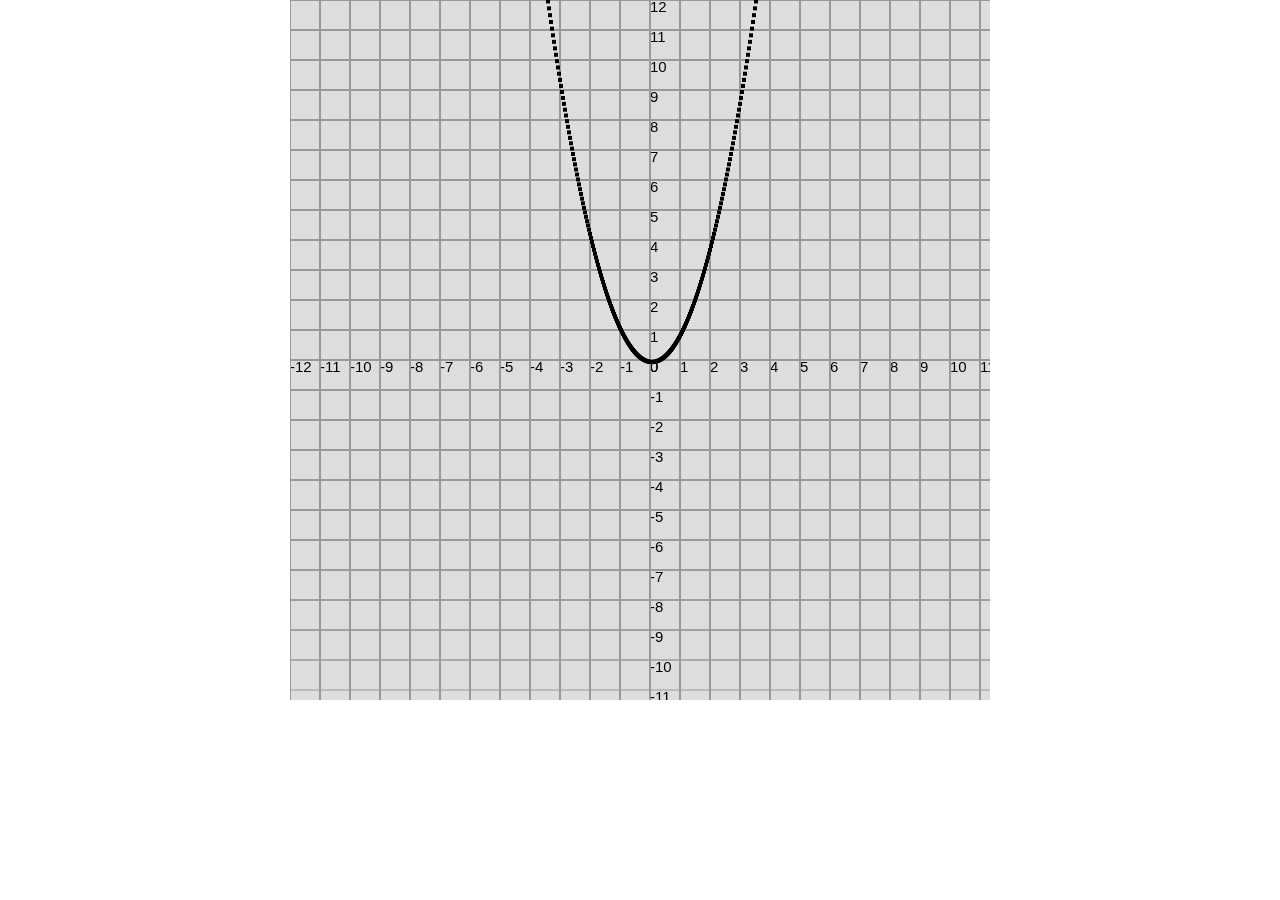
<file: index1.html>
<!DOCTYPE HTML>

<html>

<head>

<meta http-equiv="Content-Type" content="text/html; charset=UTF-8">
<title>�������������</title>

<link rel="stylesheet" href="style.css">


</head>


<body>
<canvas id="canvas_plot" height="700" width="700"></canvas>


<script src="./index.js">



</script>
</body>

</html>
</file>
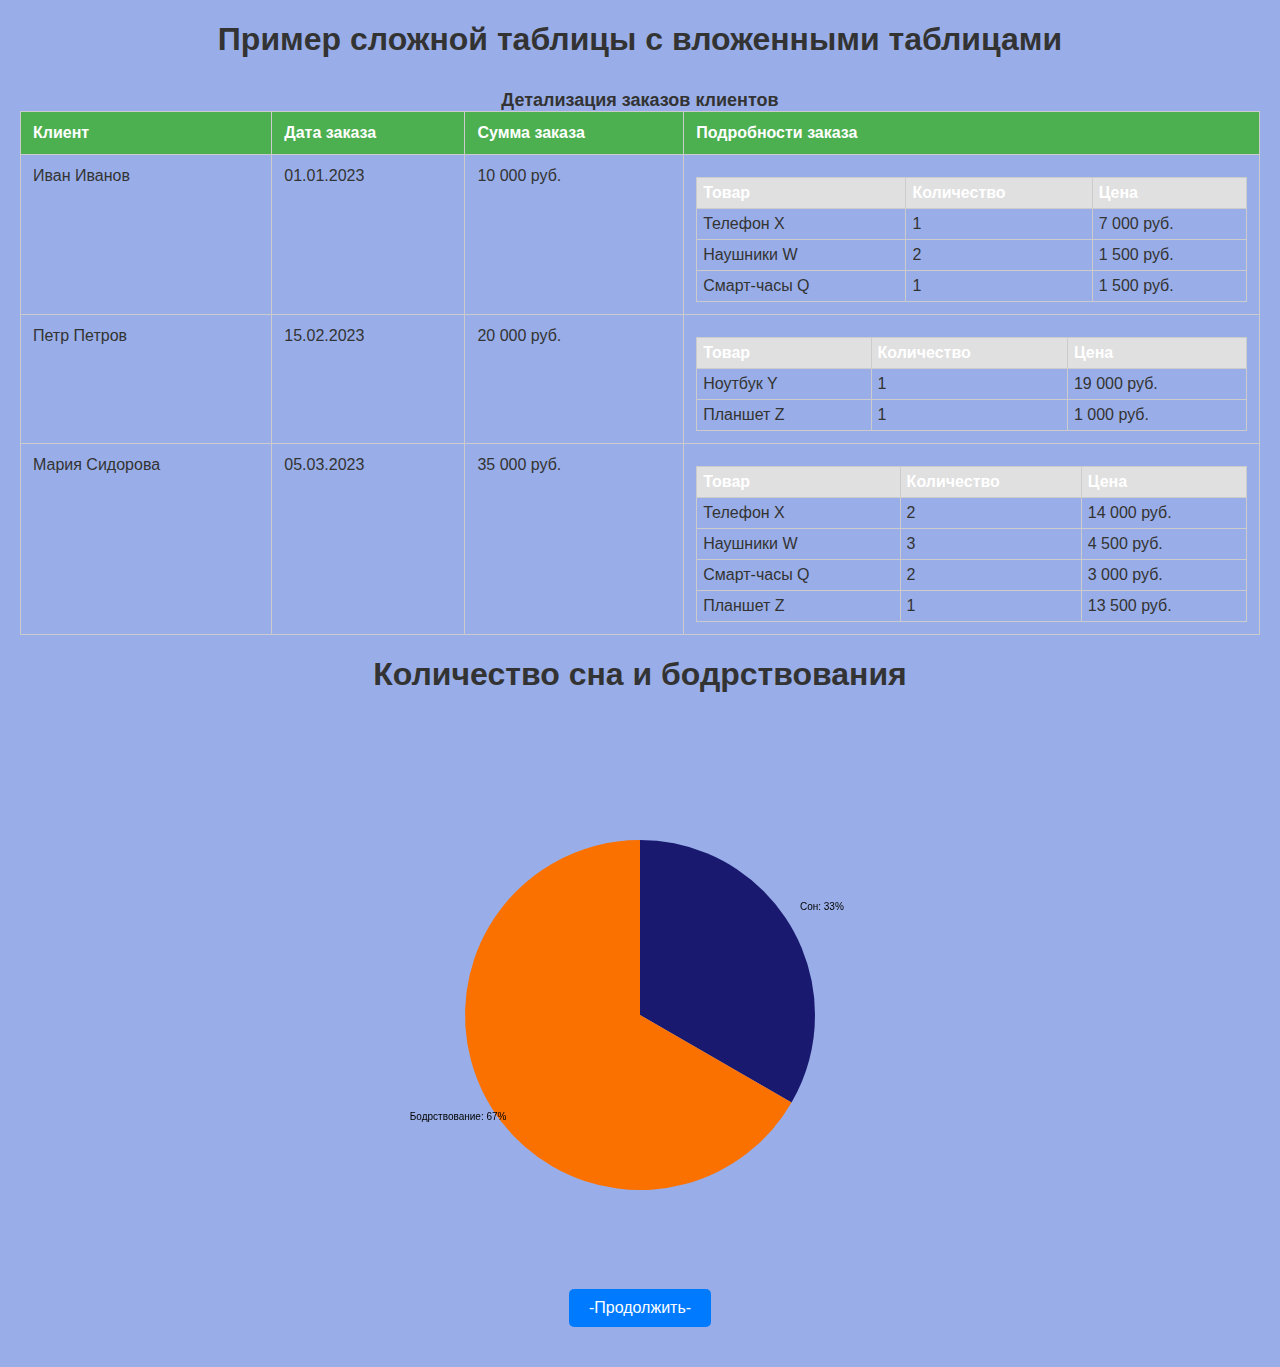
<file: index2.html>
<!DOCTYPE html>
<html lang="ru">

<head>
	<meta charset="UTF-8">
	<title>Диплом</title>
  <link rel="stylesheet" href="html.css">
	<style>
		body {
			font-family: Arial, sans-serif;
			margin: 20px;
		}

		h1 {
			text-align: center;
		}

		table {
			width: 100%;
			border-collapse: collapse;
			border-spacing: 0;
		}

		th,
		td {
			padding: 12px;
			text-align: left;
			vertical-align: top;
			border: 1px solid #ccc;
		}

		th {
			background-color: #4CAF50;
			color: white;
			font-weight: bold;
		}

		tfoot th {
			background-color: #ddd;
			font-style: italic;
		}

		caption {
			font-size: 18px;
			font-weight: bold;
			margin-top: 10px;
		}

		.nested-table {
			width: 100%;
			border-collapse: collapse;
			border-spacing: 0;
			margin-top: 10px;
		}

		.nested-table th,
		.nested-table td {
			padding: 6px;
			text-align: left;
			vertical-align: top;
			border: 1px solid #ccc;
		}

		.nested-table th {
			background-color: #e0e0e0;
			font-weight: bold;
		}
	</style>
</head>

<body>

	<h1>Пример сложной таблицы с вложенными таблицами</h1>

	<table>
		<caption>Детализация заказов клиентов</caption>
		<thead>
			<tr>
				<th>Клиент</th>
				<th>Дата заказа</th>
				<th>Сумма заказа</th>
				<th>Подробности заказа</th>
			</tr>
		</thead>
		<tbody>
			<tr>
				<td>Иван Иванов</td>
				<td>01.01.2023</td>
				<td>10 000 руб.</td>
				<td>
					<table class="nested-table">
						<tr>
							<th>Товар</th>
							<th>Количество</th>
							<th>Цена</th>
						</tr>
						<tr>
							<td>Телефон X</td>
							<td>1</td>
							<td>7 000 руб.</td>
						</tr>
						<tr>
							<td>Наушники W</td>
							<td>2</td>
							<td>1 500 руб.</td>
						</tr>
						<tr>
							<td>Смарт-часы Q</td>
							<td>1</td>
							<td>1 500 руб.</td>
						</tr>
					</table>
				</td>
			</tr>
			<tr>
				<td>Петр Петров</td>
				<td>15.02.2023</td>
				<td>20 000 руб.</td>
				<td>
					<table class="nested-table">
						<tr>
							<th>Товар</th>
							<th>Количество</th>
							<th>Цена</th>
						</tr>
						<tr>
							<td>Ноутбук Y</td>
							<td>1</td>
							<td>19 000 руб.</td>
						</tr>
						<tr>
							<td>Планшет Z</td>
							<td>1</td>
							<td>1 000 руб.</td>
						</tr>
					</table>
				</td>
			</tr>
			<tr>
				<td>Мария Сидорова</td>
				<td>05.03.2023</td>
				<td>35 000 руб.</td>
				<td>
					<table class="nested-table">
						<tr>
							<th>Товар</th>
							<th>Количество</th>
							<th>Цена</th>
						</tr>
						<tr>
							<td>Телефон X</td>
							<td>2</td>
							<td>14 000 руб.</td>
						</tr>
						<tr>
							<td>Наушники W</td>
							<td>3</td>
							<td>4 500 руб.</td>
						</tr>
						<tr>
							<td>Смарт-часы Q</td>
							<td>2</td>
							<td>3 000 руб.</td>
						</tr>
						<tr>
							<td>Планшет Z</td>
							<td>1</td>
							<td>13 500 руб.</td>
						</tr>
					</table>
				</td>
			</tr>
		</tbody>
	</table>

</body>

</html>
<!DOCTYPE html>
<html lang="ru">

<head>
	<meta charset="UTF-8">
	<meta name="viewport" content="width=device-width, initial-scale=1.0">
	<title>Круговая диаграмма</title>
	<style>
		body {
			font-family: Arial, sans-serif;
			text-align: center;
		}

		canvas {
			margin-top: 50px;
		}

		#tooltip {
			position: absolute;
			background-color: white;
			border: 1px solid black;
			padding: 10px;
			display: none;
		}
	</style>
</head>

<body>
	<h1>Количество сна и бодрствования</h1>

	<!-- Canvas для диаграммы -->
	<canvas id="chart" width="500" height="500"></canvas>

	<!-- Контейнер для всплывающих данных -->
	<div id="tooltip"></div>

	<script>
		// Получаем контекст canvas
        const ctx = document.getElementById('chart').getContext('2d');
        const tooltip = document.getElementById('tooltip');

        // Данные для диаграммы
        const data = [
            { label: 'Сон', value: 8, color: '#191970' },
            { label: 'Бодрствование', value: 16, color: '#fa7100' }
        ];

        // Функция для рисования круговой диаграммы
        function drawChart(data) {
            let total = data.reduce((acc, cur) => acc + cur.value, 0);
            let startAngle = -Math.PI / 2;
            let endAngle;
            let xText, yText;
            
            for (let i = 0; i < data.length; i++) {
                endAngle = startAngle + ((data[i].value / total) * Math.PI * 2);
                
                ctx.beginPath();
                ctx.moveTo(250, 250); // Центр круга
                ctx.arc(250, 250, 175, startAngle, endAngle);
                ctx.lineTo(250, 250);
                ctx.fillStyle = data[i].color;
                ctx.fill();

                // Координаты для подписей
                xText = 250 + Math.cos(startAngle + (endAngle - startAngle) / 2) * 210;
                yText = 250 + Math.sin(startAngle + (endAngle - startAngle) / 2) * 210;

                // Отображение подписей
                ctx.font = '10x Arial';
                ctx.textAlign = 'center';
                ctx.fillStyle = '#000'; // Цвет текста
                ctx.fillText(`${data[i].label}: ${(data[i].value / total * 100).toFixed(0)}%`, xText, yText);

                startAngle = endAngle;
            }
        }

        // Функция для обработки события mousemove
        function onMouseMove(event) {
            const rect = event.target.getBoundingClientRect();
            const x = event.clientX - rect.left;
            const y = event.clientY - rect.top;

            // Проверяем, находится ли курсор внутри одного из сегментов
            const angle = Math.atan2(y - 250, x - 250);
            let currentSegment = null;

            let startAngle = -Math.PI / 2;
            let endAngle;
            let total = data.reduce((acc, cur) => acc + cur.value, 0);

            for (let i = 0; i < data.length; i++) {
                endAngle = startAngle + ((data[i].value / total) * Math.PI * 2);

                if (angle >= startAngle && angle < endAngle) {
                    currentSegment = i;
                    break;
                }

                startAngle = endAngle;
            }

            // Если найден сегмент, показываем всплывающее окно  //
            if (currentSegment !== null) {
                const segmentData = data[currentSegment];
                const percent = (segmentData.value / total * 100).toFixed(0);

                tooltip.style.display = 'block';
                tooltip.innerHTML = `${segmentData.label}: ${percent}%`;
                tooltip.style.left = `${event.pageX + 15}px`;
                tooltip.style.top = `${event.pageY + 15}px`;
            } else {
                tooltip.style.display = 'none';
            }
        }

        // Добавляем обработчик события mousemove
        document.getElementById('chart').addEventListener('mousemove', onMouseMove);

        // Вызываем функцию для рисования диаграммы
        drawChart(data);
	</script>
	 <div class="container">
   <a href="index2.html" class="button-style">-Продолжить-</a>
  </div>
</body>

</html>
</file>
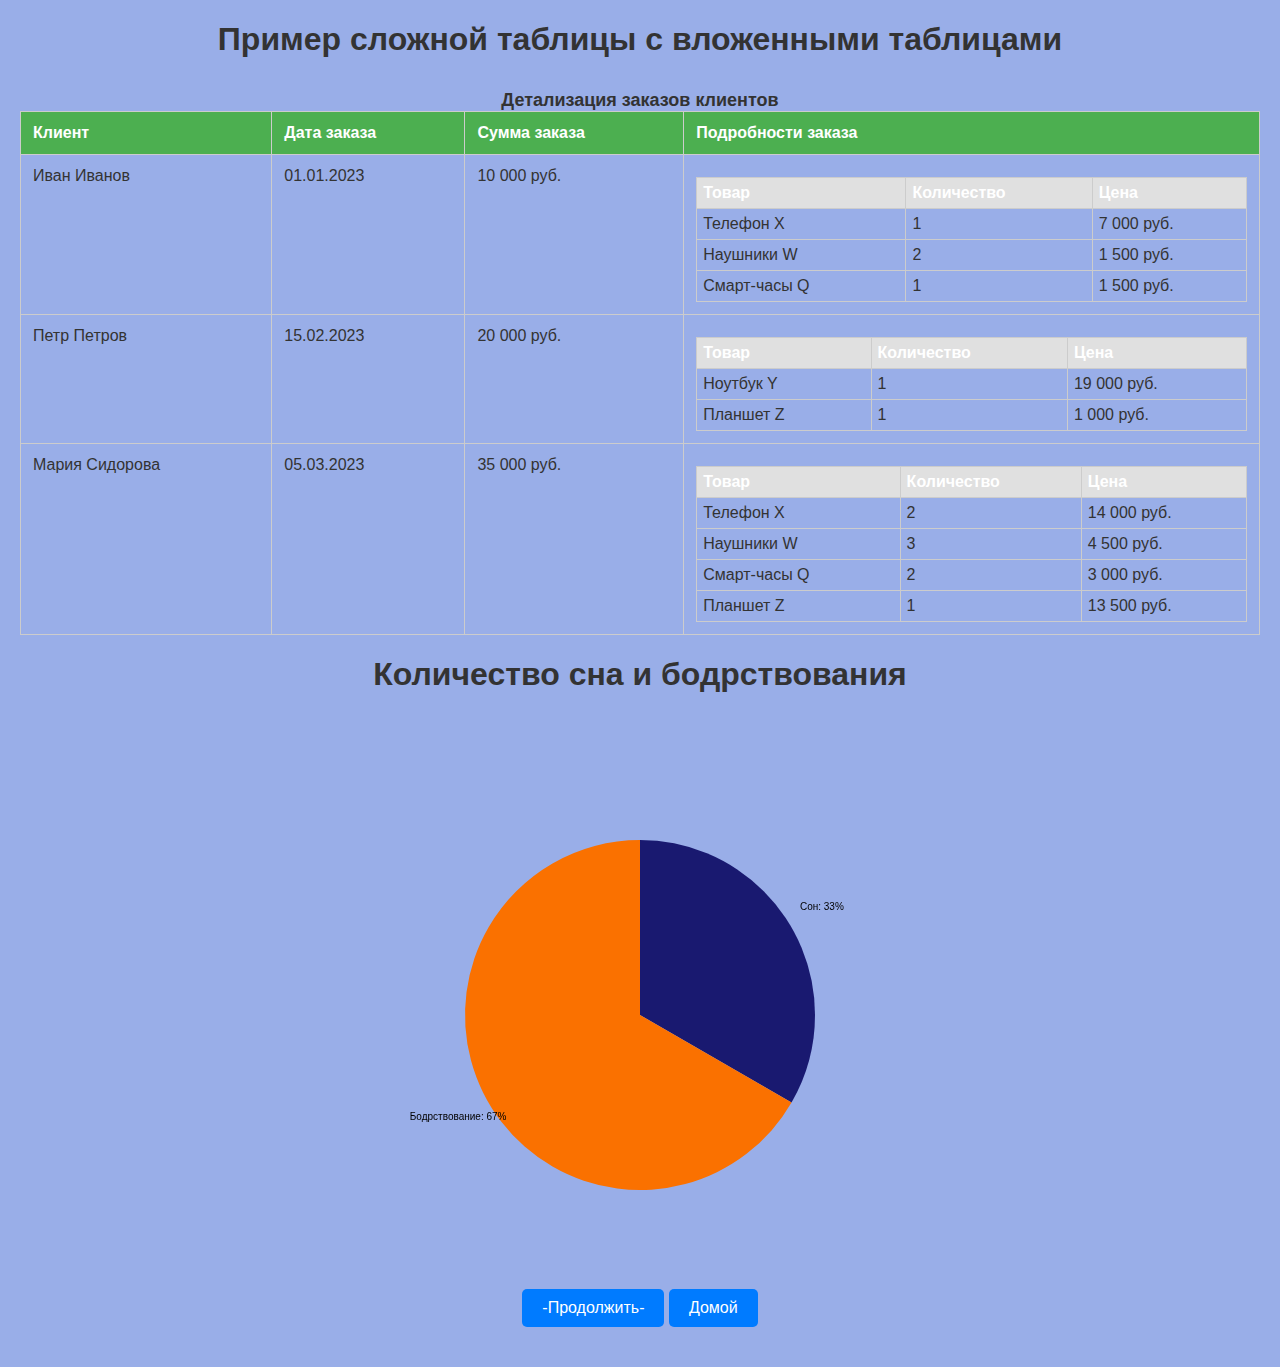
<file: index3.html>
<!DOCTYPE html>
<!DOCTYPE html>
<html lang="ru">

<head>
	<meta charset="UTF-8">
	<title>Диплом</title>
  <link rel="stylesheet" href="html.css">
	<style>
		body {
			font-family: Arial, sans-serif;
			margin: 20px;
		}

		h1 {
			text-align: center;
		}

		table {
			width: 100%;
			border-collapse: collapse;
			border-spacing: 0;
		}

		th,
		td {
			padding: 12px;
			text-align: left;
			vertical-align: top;
			border: 1px solid #ccc;
		}

		th {
			background-color: #4CAF50;
			color: white;
			font-weight: bold;
		}

		tfoot th {
			background-color: #ddd;
			font-style: italic;
		}

		caption {
			font-size: 18px;
			font-weight: bold;
			margin-top: 10px;
		}

		.nested-table {
			width: 100%;
			border-collapse: collapse;
			border-spacing: 0;
			margin-top: 10px;
		}

		.nested-table th,
		.nested-table td {
			padding: 6px;
			text-align: left;
			vertical-align: top;
			border: 1px solid #ccc;
		}

		.nested-table th {
			background-color: #e0e0e0;
			font-weight: bold;
		}
	</style>
</head>

<body>

	<h1>Пример сложной таблицы с вложенными таблицами</h1>

	<table>
		<caption>Детализация заказов клиентов</caption>
		<thead>
			<tr>
				<th>Клиент</th>
				<th>Дата заказа</th>
				<th>Сумма заказа</th>
				<th>Подробности заказа</th>
			</tr>
		</thead>
		<tbody>
			<tr>
				<td>Иван Иванов</td>
				<td>01.01.2023</td>
				<td>10 000 руб.</td>
				<td>
					<table class="nested-table">
						<tr>
							<th>Товар</th>
							<th>Количество</th>
							<th>Цена</th>
						</tr>
						<tr>
							<td>Телефон X</td>
							<td>1</td>
							<td>7 000 руб.</td>
						</tr>
						<tr>
							<td>Наушники W</td>
							<td>2</td>
							<td>1 500 руб.</td>
						</tr>
						<tr>
							<td>Смарт-часы Q</td>
							<td>1</td>
							<td>1 500 руб.</td>
						</tr>
					</table>
				</td>
			</tr>
			<tr>
				<td>Петр Петров</td>
				<td>15.02.2023</td>
				<td>20 000 руб.</td>
				<td>
					<table class="nested-table">
						<tr>
							<th>Товар</th>
							<th>Количество</th>
							<th>Цена</th>
						</tr>
						<tr>
							<td>Ноутбук Y</td>
							<td>1</td>
							<td>19 000 руб.</td>
						</tr>
						<tr>
							<td>Планшет Z</td>
							<td>1</td>
							<td>1 000 руб.</td>
						</tr>
					</table>
				</td>
			</tr>
			<tr>
				<td>Мария Сидорова</td>
				<td>05.03.2023</td>
				<td>35 000 руб.</td>
				<td>
					<table class="nested-table">
						<tr>
							<th>Товар</th>
							<th>Количество</th>
							<th>Цена</th>
						</tr>
						<tr>
							<td>Телефон X</td>
							<td>2</td>
							<td>14 000 руб.</td>
						</tr>
						<tr>
							<td>Наушники W</td>
							<td>3</td>
							<td>4 500 руб.</td>
						</tr>
						<tr>
							<td>Смарт-часы Q</td>
							<td>2</td>
							<td>3 000 руб.</td>
						</tr>
						<tr>
							<td>Планшет Z</td>
							<td>1</td>
							<td>13 500 руб.</td>
						</tr>
					</table>
				</td>
			</tr>
		</tbody>
	</table>

</body>

</html>
<!DOCTYPE html>
<html lang="ru">

<head>
	<meta charset="UTF-8">
	<meta name="viewport" content="width=device-width, initial-scale=1.0">
	<title>Круговая диаграмма</title>
	<style>
		body {
			font-family: Arial, sans-serif;
			text-align: center;
		}

		canvas {
			margin-top: 50px;
		}

		#tooltip {
			position: absolute;
			background-color: white;
			border: 1px solid black;
			padding: 10px;
			display: none;
		}
	</style>
</head>

<body>
	<h1>Количество сна и бодрствования</h1>

	<!-- Canvas для диаграммы -->
	<canvas id="chart" width="500" height="500"></canvas>

	<!-- Контейнер для всплывающих данных -->
	<div id="tooltip"></div>

	<script>
		// Получаем контекст canvas
        const ctx = document.getElementById('chart').getContext('2d');
        const tooltip = document.getElementById('tooltip');

        // Данные для диаграммы
        const data = [
            { label: 'Сон', value: 8, color: '#191970' },
            { label: 'Бодрствование', value: 16, color: '#fa7100' }
        ];

        // Функция для рисования круговой диаграммы
        function drawChart(data) {
            let total = data.reduce((acc, cur) => acc + cur.value, 0);
            let startAngle = -Math.PI / 2;
            let endAngle;
            let xText, yText;
            
            for (let i = 0; i < data.length; i++) {
                endAngle = startAngle + ((data[i].value / total) * Math.PI * 2);
                
                ctx.beginPath();
                ctx.moveTo(250, 250); // Центр круга
                ctx.arc(250, 250, 175, startAngle, endAngle);
                ctx.lineTo(250, 250);
                ctx.fillStyle = data[i].color;
                ctx.fill();

                // Координаты для подписей
                xText = 250 + Math.cos(startAngle + (endAngle - startAngle) / 2) * 210;
                yText = 250 + Math.sin(startAngle + (endAngle - startAngle) / 2) * 210;

                // Отображение подписей
                ctx.font = '10x Arial';
                ctx.textAlign = 'center';
                ctx.fillStyle = '#000'; // Цвет текста
                ctx.fillText(`${data[i].label}: ${(data[i].value / total * 100).toFixed(0)}%`, xText, yText);

                startAngle = endAngle;
            }
        }

        // Функция для обработки события mousemove
        function onMouseMove(event) {
            const rect = event.target.getBoundingClientRect();
            const x = event.clientX - rect.left;
            const y = event.clientY - rect.top;

            // Проверяем, находится ли курсор внутри одного из сегментов
            const angle = Math.atan2(y - 250, x - 250);
            let currentSegment = null;

            let startAngle = -Math.PI / 2;
            let endAngle;
            let total = data.reduce((acc, cur) => acc + cur.value, 0);

            for (let i = 0; i < data.length; i++) {
                endAngle = startAngle + ((data[i].value / total) * Math.PI * 2);

                if (angle >= startAngle && angle < endAngle) {
                    currentSegment = i;
                    break;
                }

                startAngle = endAngle;
            }

            // Если найден сегмент, показываем всплывающее окно  //
            if (currentSegment !== null) {
                const segmentData = data[currentSegment];
                const percent = (segmentData.value / total * 100).toFixed(0);

                tooltip.style.display = 'block';
                tooltip.innerHTML = `${segmentData.label}: ${percent}%`;
                tooltip.style.left = `${event.pageX + 15}px`;
                tooltip.style.top = `${event.pageY + 15}px`;
            } else {
                tooltip.style.display = 'none';
            }
        }

        // Добавляем обработчик события mousemove
        document.getElementById('chart').addEventListener('mousemove', onMouseMove);

        // Вызываем функцию для рисования диаграммы
        drawChart(data);
	</script>
	 <div class="container">
   <a href="index3.html" class="button-style">-Продолжить-</a>
   <a href="https://kea25k.github.io/diplom/" class="button-style">Домой</a>
  </div>
</body>

</html>
</file>
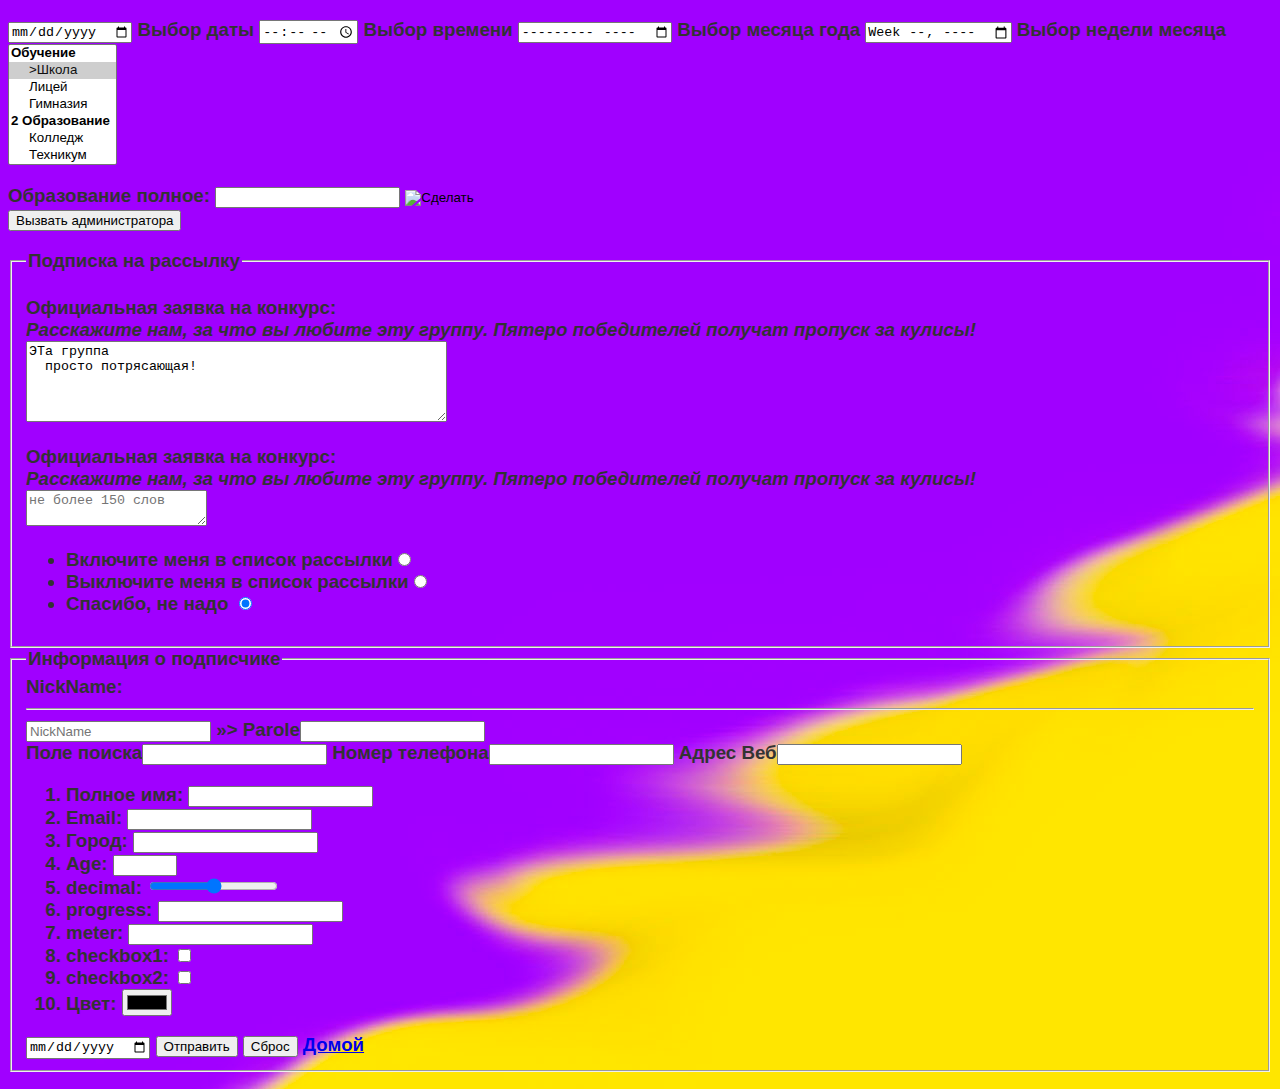
<file: index4.html>
<!DOCTYPE html>
<html lang="ru">
  <meta charset="utf-8">
  <link rel="stylesheet" href="html.css"> 
</meta>
<head>
<link rel="stylesheet" href="html.css"> 
<meta http-equiv="Content-Type" content="text/html; charset=UTF-8">
     <link rel="icon" href="dip4.jpg" height="24">
<title>Диплом</title>
</head>
  <body>
<h3><input type="date" tabindex="1">
Выбор даты
<input type="time" tabindex="3">
Выбор времени
<input type="month" tabindex="2">
Выбор месяца года
<input type="week" tabindex="4">
Выбор недели месяца<br>
  <style>
  body {
    background-image: url("dip2.jpg");
  }
  </style>
  
<select name="icecream" size="7" multiple> 
<optgroup label="Обучение">
<option selected="selected">>Школа</option>
<option >Лицей</option>
  <option>Гимназия</option> 
</optgroup>
<optgroup label="2 Образование">
<option>Колледж</option> 
  <option>Техникум</option> 
  <option>Вуз</option> 
<option selected="selected">>Университет</option> 
</optgroup>
</select>
  
<p>Образование полное: <input type="text" 
list="edulevel" name="education">
<datalist id = "edulevel" >
<option value="Среднее">
<option value="Средне специальное"> 
<option value="Bысшее">
</datalist>
  
  <input type="image" value="Сделать" src=""> <br>
<input type="button" value="Вызвать администратора" name="butt">

<fieldset>
  
 
<p>
  <label>Официальная заявка на конкурс:<br>
<em>Расскажите нам, за что вы любите эту группу. Пятеро победителей получат пропуск за кулисы!</em><br>
<textarea name="contest_entry" rows="5" cols="50">ЭTa группа 
  просто потрясающая! </textarea></label></p>
<p><label>Официальная заявка на конкурс:<br>
  <em>Расскажите нам, за что вы любите эту группу. Пятеро победителей получат пропуск за кулисы!</em><br></label> 
<textarea name="contest_entry" placeholder="не более 150 слов">
</textarea>
  </p>
  
  
<Legend>Подписка на рассылку</Legend>
<ul>

<li><label>Включите меня в список paccылки<input type="radio" name="list" value="yes" checked="checked"></label></li>
<li><label>Выключите меня в список paccылки<input type="radio" name="list" value="yes" checked="checked"></label></li>


  <li><label>Спасибо, не надо <input type="radio" name="list" value="yes" checked="checked"></label></li>
</ul>
</fieldset>

<fieldset>
<legend>Информация о подписчике</legend>
 
  <label for="fio">NickName:</label>
  <hr>
  <input type="text" name="fio" id="fio" placeholder="NickName" required accesskey="n"> »> <label>Parole<input type="password" name="pswd" maxlength="8"required accesskey="п" id="formpswd"/></label><br>
  
  <label>Поле поиска<input type="search"required accesskey="о"></label>
  <label>Номер телефона<input type="tel"required accesskey="н"></label>
  <label>Адрес Веб<input type="url"required accesskey="а"></label>
  
  
 <ol> 
<li><label>Полное имя: <input type="text" name="name" maxlength="20" requiend ></label></li>
  <li><label for="email">Email:</label> 
    <input type="email" id="email" name="email" required accesskey="e"></li>
<li><label>Город: <input type="text" name="statenx"required accesskey="g"></label></li>
  <li><label>Age: <input type="number" name="cnumx" min="1" max="100" required accesskey="a"></label></li>
  <li><label>decimal: <input type="range" name="decimalx" min="1" max="100" step="10"required accesskey="d"></label></li>
  <li><label>progress: <input type="progress" name="progressx"required accesskey="p"></label></li> 
    <li><label>meter: <input type="meter" name="meterx"required accesskey="m"></label></li> 
  <li><label>checkbox1: <input type="checkbox" name="checkboxx"required accesskey="1"></label></li> 
  <li><label>checkbox2: <input type="checkbox" name="checkboxx"required accesskey="2"></label></li> 
  <li><label>Цвет: <input type="color" name="colorx"required accesskey="c"</label></li>
  </ol>
  <input type="date" namе="имя" valuе="2013-01-14"required accesskey="i">
    <input type="submit" value="Отправить">
      <input type="reset" value="Сброс">
    <a href="https://kea25k.github.io/diplom/">Домой</a>

  </fieldset></р></h3>
</file>
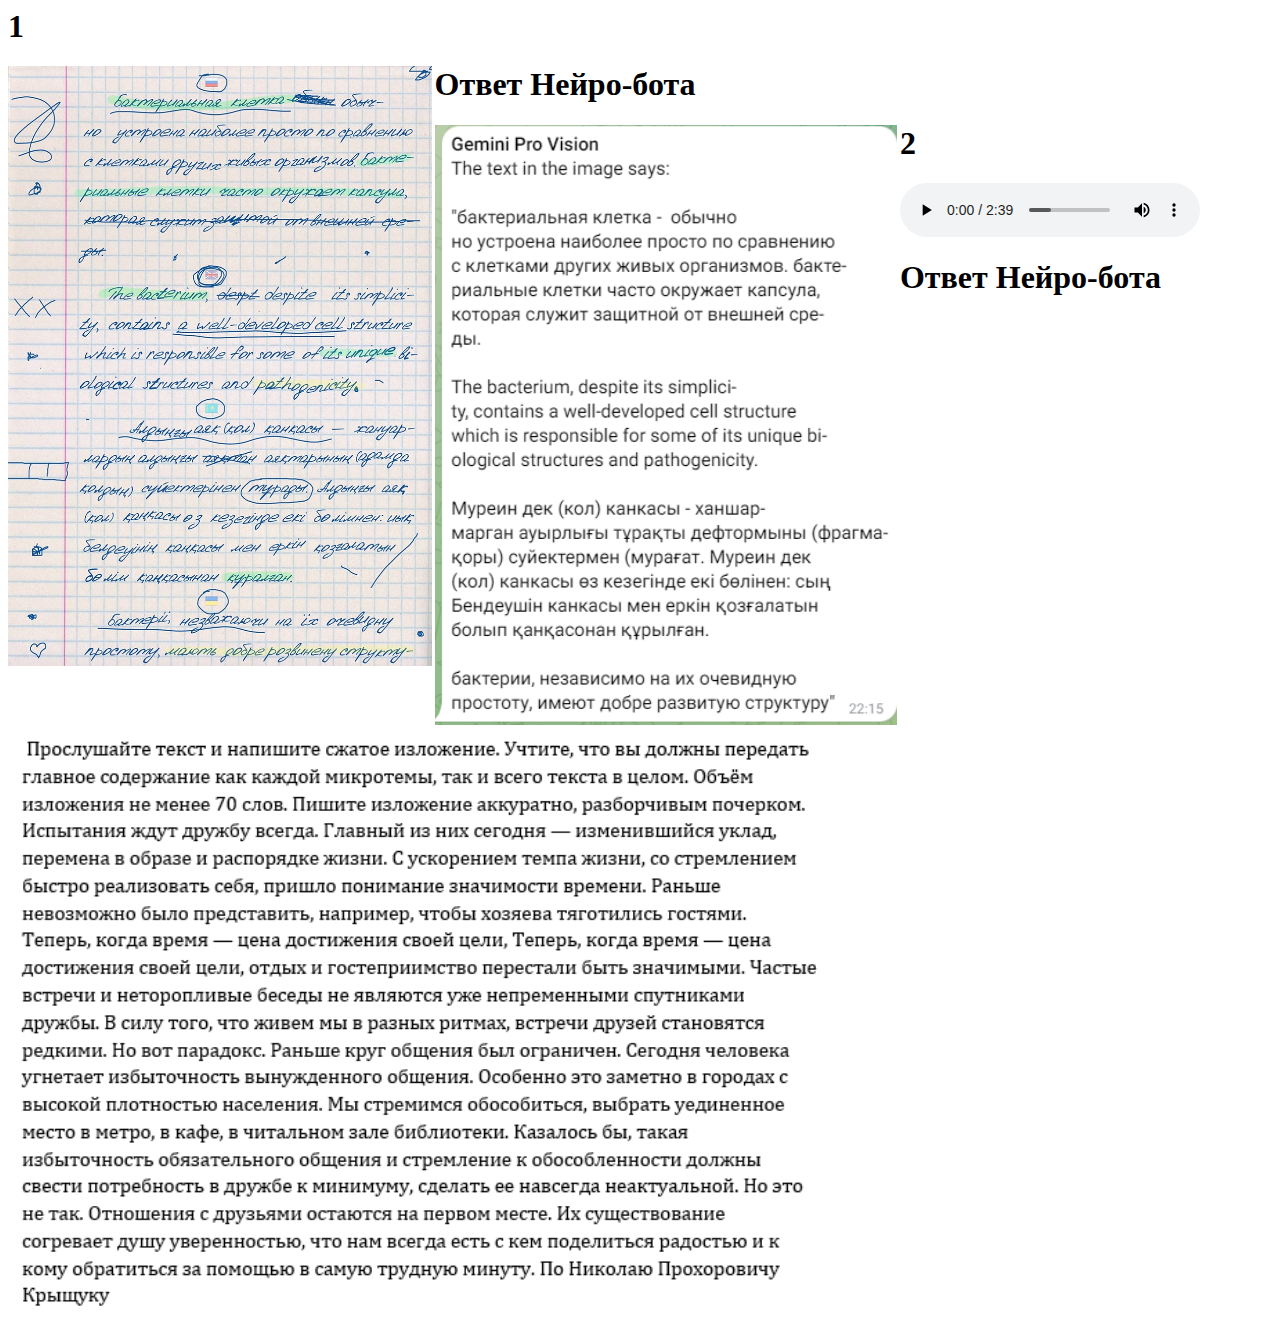
<file: ppp.html>
<HTML>
  <body>
    <h1>1</h1>
  <img align="left" src="exp.jpg" weight=450 height=600>
  <h1 align="left">Ответ Нейро-бота</h1>
    <img align="left" src="efp.png" weight=450 height=600>
    <style>
body {
bakcground-color: #7FFFD4;
}
    </style>
    <h1>2</h1>
    <audio controls src="izloj03.mp3"></audio>
 
    <h1 align="left">Ответ Нейро-бота</h1>
     <img align="left" src="ppp.png" weight=800 height=600>
  </body>
</HTML>
</file>
<file: style.css>
body
{
margin:0;
display:flex;

}
#canvas_plot
{
margin:auto;
background:#dddddd;
}
</file>
<file: html.css>
{
  margin: 0;
  padding: 0;
  box-sizing: border-box;
}

body {
  font-family: Arial, sans-serif;
  background-color: #99aee8;
  color: #333;
}

.container {
  max-width: 1200px;
  margin: 0 auto;
  padding: 20px;
}

.button-style {
  display: inline-block;
  padding: 10px 20px;
  background-color: #007bff;
  color: white;
  text-decoration: none;
  border-radius: 5px;
  transition: background-color 0.3s ease;
}

.button-style:hover {
  background-color: #0056b3;
}

.btn-primary:hover {
  background-color: #0056b3;
}

/* Навигация */
.navbar {
  background-color: #007bff;
  padding: 15px 0;
}

.logo {
  color: white;
  text-decoration: none;
  font-size: 24px;
  font-weight: bold;
}

.menu {
  list-style-type: none;
  float: right;
}

.menu li {
  display: inline-block;
  margin-left: 20px;
}

.menu a {
  color: white;
  text-decoration: none;
  transition: color 0.3s ease;
}

.menu a:hover {
  color: #ccc;
}

/* Геройский раздел */
.hero {
  background-image: url("bg.jpg");
  background-position: center;
  background-size: cover;
  height: 500px;
  display: flex;
  align-items: center;
  justify-content: center;
  text-align: center;
  color: white;
}

.hero h1 {
  font-size: 48px;
  margin-bottom: 20px;
}

.hero p {
  font-size: 24px;
  margin-bottom: 30px;
}

/* О нас */
.about img {
  width: 100%;
  margin-top: 20px;
}

/* Услуги */
.services .service-cards {
  display: flex;
  justify-content: space-between;
  margin-top: 40px;
}

.service-cards .card {
  width: 33%;
  background-color: white;
  padding: 20px;
  text-align: center;
  box-shadow: 0 0 10px rgba(0, 0, 0, 0.1);
}

.card i {
  font-size: 36px;
  margin-bottom: 10px;
}

.card h3 {
  margin-bottom: 10px;
}

/* Контактная форма */
.contact form {
  max-width: 600px;
  margin: 0 auto;
  width: 100%;
}

.contact input, .contact textarea {
  width: 100%;
  padding: 12px;
  margin-bottom: 10px;
  border: 1px solid #476dd6;
  border-radius: 5px;
}

.contact button[type="submit"] {
  width: 100%;
}

/* Футер */
.footer {
  background-color: #222;
  color: white;
  text-align: center;
  padding: 20px 0;
}
</file>
